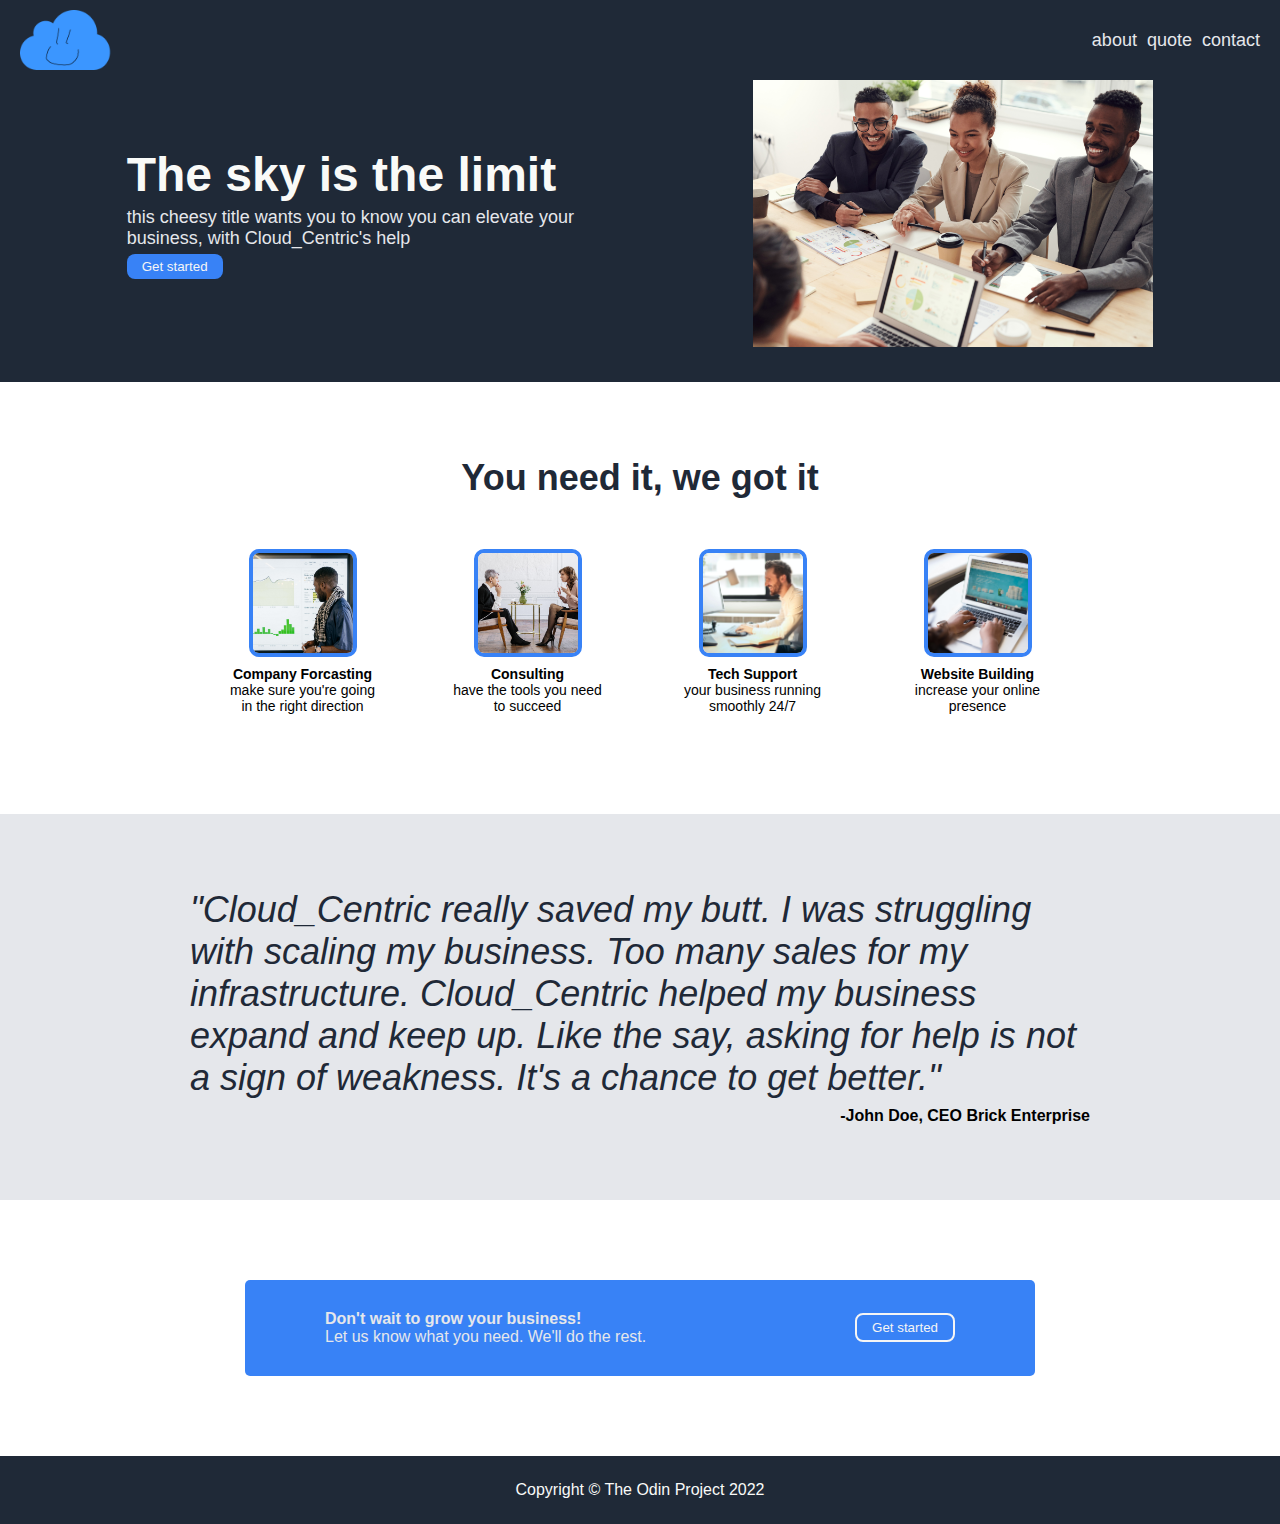
<file: index.html>
<!DOCTYPE html>
<html lang="en">
<head>
    <meta charset="UTF-8">
    <meta http-equiv="X-UA-Compatible" content="IE=edge">
    <meta name="viewport" content="width=device-width, initial-scale=1.0">
    <link rel="stylesheet" href="styles.css">
    <title>Landing Page</title>
</head>
<body>

    <header>
        <!-- TODO position the logo better: ask discord-->
            <img src="./images/logo.png" class="logo" alt="company logo" width="100" height="auto">
            <nav>
                <ul class="header-links">
                    <li><a href="#">about</a></li>
                    <li><a href="#">quote</a></li>
                    <li><a href="#">contact</a></li>
                </ul>
            </nav>
    </header>

    
    <div class="hero">
        <div class="title-section">
            <div class="title">The sky is the limit</div>
            <div class="title-sub">this cheesy title wants you to know you can elevate your business, with Cloud_Centric's help</div>
            <button class="sign-up">Get started</button>
        </div>
        <img src="./images/title-image.jpg" alt="people working" width="400" height="auto">
    </div>
    
    <div class="second-section">
        <div class="info-header">You need it, we got it</div> 
        <div class="cards">
            <div class="card">
                <img src="./images/card-1.jpg" alt="man with a graph" width="100" height="100">
                <div class="card-text"><strong>Company Forcasting</strong><br>make sure you're going in the right direction</div>
            </div>
            <div class="card">
                <img src="./images/card-2.jpg" alt="two women talking" width="100" height="100">
                <div class="card-text"><strong>Consulting</strong><br>have the tools you need to succeed</div>
            </div>
            <div class="card">
                <img src="./images/card-3.jpg" alt="man on computer" width="100" height="100">
                <div class="card-text"><strong>Tech Support</strong><br>your business running smoothly 24/7</div>
            </div>
            <div class="card">
                <img src="./images/card-4.jpg" alt="laptop" width="100" height="100">
                <div class="card-text"><strong>Website Building</strong><br>increase your online presence</div>
            </div>
        </div>
    </div>

    <div class="third-section">
        <div class="quote-container">
            <div class="quote">"Cloud_Centric really saved my butt. I was struggling with scaling my business. Too many sales for my infrastructure. Cloud_Centric helped my business expand and keep up. Like the say, asking for help is not a sign of weakness. It's a chance to get better."</div>
            <div class="quoted">-John Doe, CEO Brick Enterprise</div>
        </div>
    </div>

    <div class="fourth-section">
        <div class="box">
            <!-- throw sub-text in the same div to maintain row orientation -->
            <div class="call">Don't wait to grow your business!      
                <div class="call-sub">Let us know what you need. We'll do the rest.</div>
            </div>
            <button class="sign-up">Get started</button>
        </div>

    </div>

    <div class="footer">
        Copyright © The Odin Project 2022
    </div>
</body>
</html>
</file>
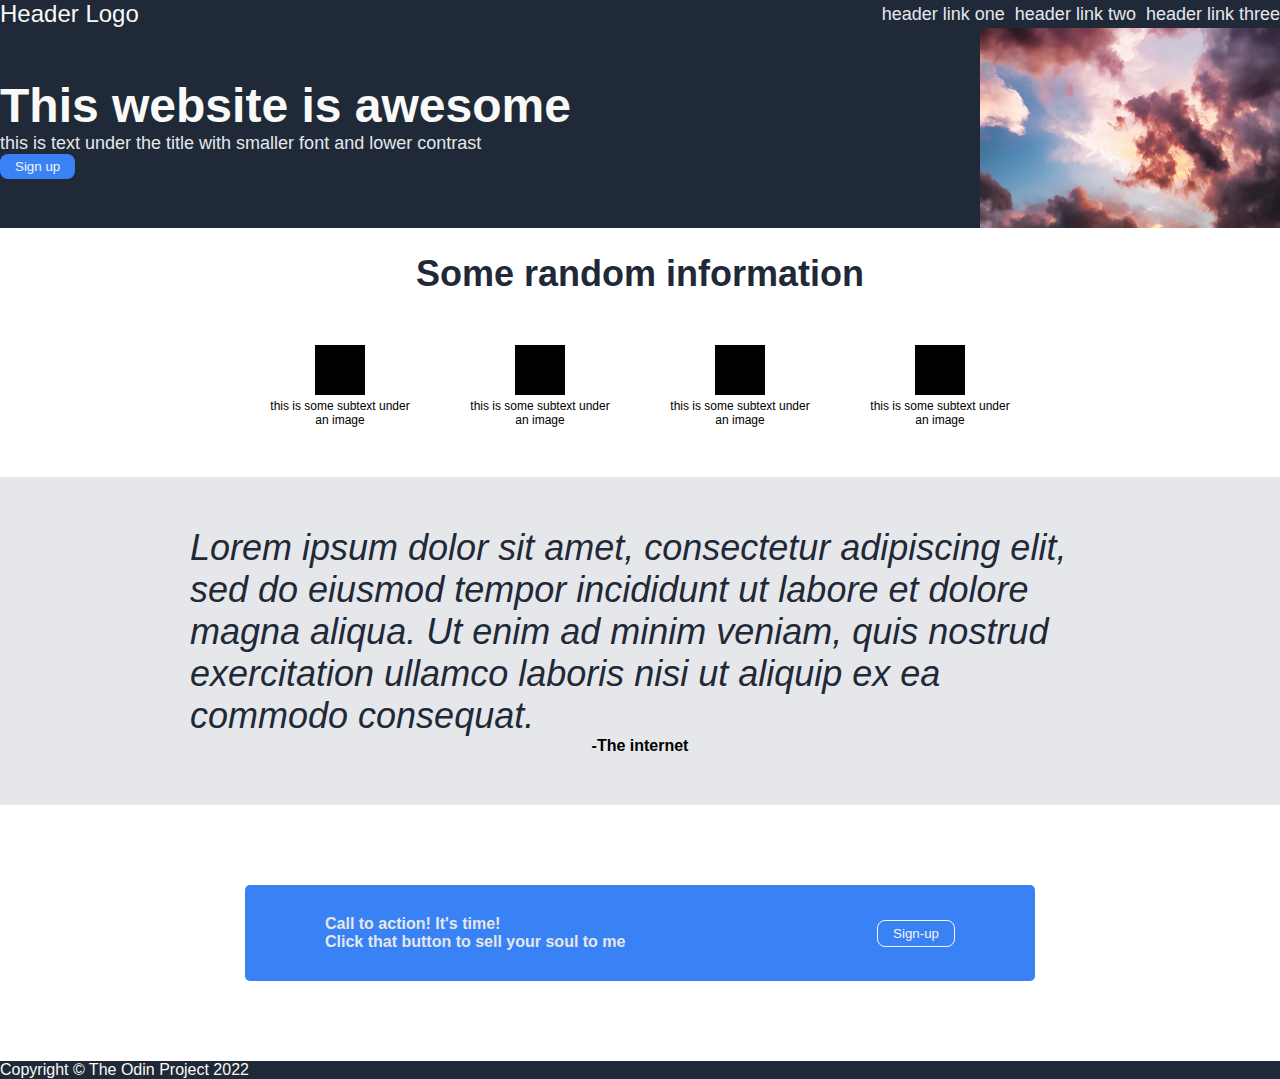
<file: images/Landing Page.html>
<!DOCTYPE html>
<html lang="en"><head>
<meta http-equiv="content-type" content="text/html; charset=UTF-8">
    <meta charset="UTF-8">
    <meta http-equiv="X-UA-Compatible" content="IE=edge">
    <meta name="viewport" content="width=device-width, initial-scale=1.0">
    
    <title>Landing Page</title>
<link rel="stylesheet" href="Landing%20Page_files/styles.css"></head>
<body>

    <div class="header">
        <!-- do I need to give this a div? -->
        Header Logo
        <ul class="header-links">
            <li>header link one</li>
            <li>header link two</li>
            <li>header link three</li>
        </ul>
    </div>
    
    <div class="hero">
        <div class="title-section">
            <div class="title">This website is awesome</div>
            <div class="title-sub">this is text under the title with smaller font and lower contrast</div>
            <button class="sign-up">Sign up</button>
        </div>
        <img src="Landing%20Page_files/sky.jpg" alt="pretty sky" width="300" height="auto">
    </div>

    <div class="second-section">
        <div class="info-header">Some random information</div> 
        <div class="cards">
            <div class="card">
                <img src="Landing%20Page_files/black.jpg" alt="space" width="50" height="50">
                <div class="card-text">this is some subtext under an image</div>
            </div>
            <div class="card">
                <img src="Landing%20Page_files/black.jpg" alt="space" width="50" height="50">
                <div class="card-text">this is some subtext under an image</div>
            </div>
            <div class="card">
                <img src="Landing%20Page_files/black.jpg" alt="space" width="50" height="50">
                <div class="card-text">this is some subtext under an image</div>
            </div>
            <div class="card">
                <img src="Landing%20Page_files/black.jpg" alt="space" width="50" height="50">
                <div class="card-text">this is some subtext under an image</div>
            </div>
        </div>
    </div>

    <div class="third-section">
        <div class="quote-container">
            <div class="quote">Lorem ipsum dolor sit amet, consectetur 
adipiscing elit, sed do eiusmod tempor incididunt ut labore et dolore 
magna aliqua. Ut enim ad minim veniam, quis nostrud exercitation ullamco
 laboris nisi ut aliquip ex ea commodo consequat.</div>
            <div class="quoted">-The internet</div>
        </div>
    </div>

    <div class="fourth-section">
        <div class="box">
            <!-- throw button in the same div to maintain row orientation -->
            <div class="call">Call to action! It's time!        
                <div class="call-sub">Click that button to sell your soul to me</div>
            </div>
            <button class="sign-up">Sign-up</button>
        </div>

    </div>

    <div class="footer">
        Copyright © The Odin Project 2022
    </div>
<!-- Code injected by live-server -->
<script>
	// <![CDATA[  <-- For SVG support
	if ('WebSocket' in window) {
		(function () {
			function refreshCSS() {
				var sheets = [].slice.call(document.getElementsByTagName("link"));
				var head = document.getElementsByTagName("head")[0];
				for (var i = 0; i < sheets.length; ++i) {
					var elem = sheets[i];
					var parent = elem.parentElement || head;
					parent.removeChild(elem);
					var rel = elem.rel;
					if (elem.href && typeof rel != "string" || rel.length == 0 || rel.toLowerCase() == "stylesheet") {
						var url = elem.href.replace(/(&|\?)_cacheOverride=\d+/, '');
						elem.href = url + (url.indexOf('?') >= 0 ? '&' : '?') + '_cacheOverride=' + (new Date().valueOf());
					}
					parent.appendChild(elem);
				}
			}
			var protocol = window.location.protocol === 'http:' ? 'ws://' : 'wss://';
			var address = protocol + window.location.host + window.location.pathname + '/ws';
			var socket = new WebSocket(address);
			socket.onmessage = function (msg) {
				if (msg.data == 'reload') window.location.reload();
				else if (msg.data == 'refreshcss') refreshCSS();
			};
			if (sessionStorage && !sessionStorage.getItem('IsThisFirstTime_Log_From_LiveServer')) {
				console.log('Live reload enabled.');
				sessionStorage.setItem('IsThisFirstTime_Log_From_LiveServer', true);
			}
		})();
	}
	else {
		console.error('Upgrade your browser. This Browser is NOT supported WebSocket for Live-Reloading.');
	}
	// ]]>
</script>

</body></html>
</file>
<file: styles.css>
body {
    display: flex;
    flex-direction: column;
    margin: 0;
    font-family: -apple-system, BlinkMacSystemFont, 'Segoe UI', Roboto, Oxygen, Ubuntu, Cantarell, 'Open Sans', 'Helvetica Neue', sans-serif;
    /* Occupy viewport
    min-height: 100vh; */
}


header, .hero, .footer {
    background-color: #1f2937;
    color: #f9faf8;

    display: flex;
    justify-content: space-around;
    align-items: center;
}


header {
    font-size: 24px;
    padding: 10px;
    padding-left: 20px;
    padding-right: 20px;
    display: flex;

    justify-content: space-between;
    align-items: center;
}


.hero {
    flex: 1;
    justify-content: space-evenly;
    padding-bottom: 35px;
}


ul {
    list-style: none;
    display: flex;
    gap: 10px;
    padding: 0;
    margin: 0;
}

/* nav {
    padding-right: 15%;
} */

ul, .title-sub, a {
    font-size: 18px;
    color: #e5e7eb;
}

.title {
    font-size: 48px;
    font-weight: bolder;
    margin-bottom: 5px;
}

.title-section {
    width: 500px;
    flex-shrink: 0;
}

.title-sub {
    margin-bottom: 5px;
}

button, .box {
    background-color: #3882f6;
}

button {
    border-radius: 8px;
    color: whitesmoke;
    border: none;
    padding: 5px 15px;
}

/* button as a child of .box */
.box button {
    border: 2px solid whitesmoke;
}

.box {
    width: 70vh;
}

.second-section {
    flex: 1;
    padding: 50px;
}

.info-header {
    font-size: 36px;
    font-weight: bolder;
    color: #1f2937;
    display: flex;
    justify-content: center;
    align-items: center;
    padding-top: 25px;
}

.cards {
    display: flex;
    justify-content: center;
    gap: 75px;
    padding: 50px
}

.card {
    text-align: center;
    width: 150px;
}

.card > img {
    border: 4px solid #3882f6;
    border-radius: 10px;
}

.card-text {
    font-size: 14px;
    padding-top: 5px;
}


.third-section {
    background-color: #e5e7eb;
    display: flex;
    justify-content: center;
    flex: 1;
    padding: 25px;
}

.quote-container {
    display: flex;
    flex-direction: column;
    padding: 50px;
    width: 100vh;
    
}

.quote {
    font-size: 36px;
    font-weight: lighter;
    font-style: italic;
    color: #1f2937;
    display: flex;
    justify-content: center;
}

.quoted {
    display: flex;
    justify-content: flex-end;
    font-weight: bold;
    padding-top: 8px;
}

.fourth-section {
    display: flex;
    justify-content: center;
    flex: 1;
}

.box {
    color: #e5e7eb;
    border-radius: 5px;
    margin: 80px;
    padding: 30px 80px;

    display: flex;
    flex-direction: row;
    align-items: center;
    justify-content: space-between;
}

.call {
    font-weight: bold;
}

.call > .call-sub {
    font-weight: 400;
}

.footer {
    margin-top: auto;
    display: flex;
    justify-content: center;
    align-items: center;

    flex: 1;
    padding-top: 25px;
    padding-bottom: 25px;
}

a {
    text-decoration: none;
}
</file>
